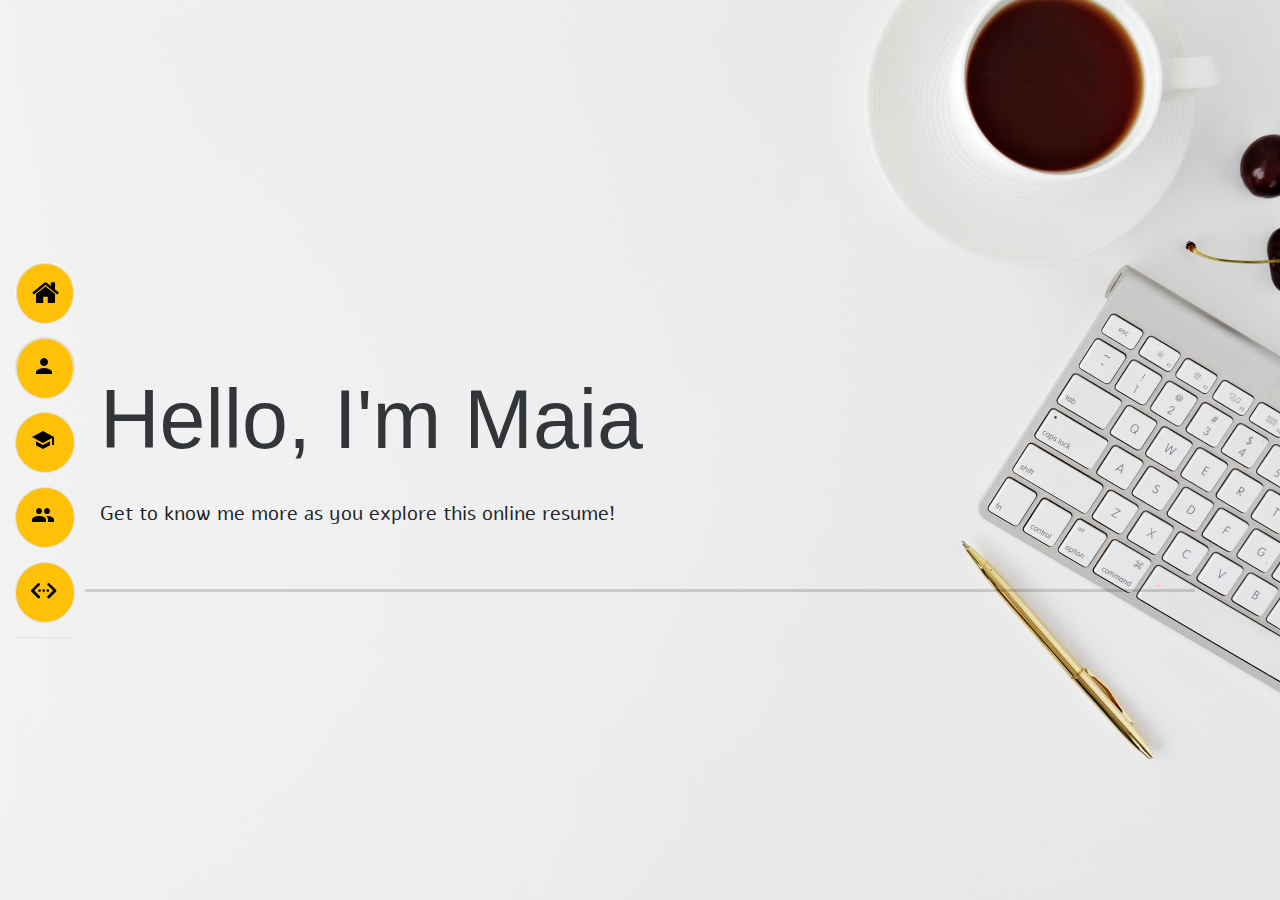
<file: index.html>
<!DOCTYPE html>
<html>

<head>
    <meta charset="utf-8">
    <meta name="viewport" content="width=device-width, initial-scale=1.0, shrink-to-fit=no">
    <title>homepage</title>
    <link rel="stylesheet" href="assets/bootstrap/css/bootstrap.min.css">
    <link rel="stylesheet" href="https://fonts.googleapis.com/css?family=Actor">
    <link rel="stylesheet" href="https://fonts.googleapis.com/css?family=Advent+Pro">
    <link rel="stylesheet" href="https://fonts.googleapis.com/css?family=Alef">
    <link rel="stylesheet" href="https://fonts.googleapis.com/css?family=Lora">
    <link rel="stylesheet" href="assets/fonts/font-awesome.min.css">
    <link rel="stylesheet" href="assets/fonts/ionicons.min.css">
    <link rel="stylesheet" href="assets/fonts/material-icons.min.css">
    <link rel="stylesheet" href="https://www.w3schools.com/w3css/4/w3.css">
    <link rel="stylesheet" href="assets/css/home_styles.css">
</head>

<body class="text-primary d-lg-flex justify-content-lg-center align-items-lg-center">
    <header id="header" class="float-left d-lg-flex align-items-center justify-content-xl-start" style="width: 9%;height: 100%;">
        <ul class="nav nav-tabs shadow-none d-flex float-left d-lg-flex flex-column justify-content-lg-center align-items-lg-center">
            <li class="nav-item border rounded-circle border-white shadow-none" id="nav-button" style="background-color: rgb(255,193,7);border-style: none;"><a class="nav-link active text-left bg-warning border rounded-circle shadow-none" id="nav-icon" href="#homepage" style="border-width: 1px;background-color: rgb(255,255,255);"><i class="fa fa-home shadow-none"></i></a></li>
            <li class="nav-item border rounded-circle" id="nav-button" style="background-color: rgb(255,193,7);"><a class="nav-link active bg-warning border rounded-circle" id="nav-icon" href="about.html"><i class="material-icons">person</i></a></li>
            <li class="nav-item" id="nav-button"><a class="nav-link active bg-warning border rounded-circle" id="nav-icon" href="education.html"><i class="material-icons">school</i></a></li>
            <li class="nav-item" id="nav-button"><a class="nav-link active bg-warning border rounded-circle" id="nav-icon" href="organizations.html"><i class="material-icons">group</i></a></li>
            <li class="nav-item" id="nav-button"><a class="nav-link active bg-warning border rounded-circle" id="nav-icon" href="portfolio.html"><i class="icon ion-code-working"></i></a></li>
        </ul>
    </header>
    <div id="homepage" class="container float-left">
        <div class="jumbotron" id="page_header">
            <h2 class="display-2 w3-animate-top" style="border-color: rgb(30,32,34);color: rgb(50,54,59);">Hello, I'm Maia</h2>
            <p>Get to know me more as you explore this online resume!</p>
        </div>
        <div class="line"></div>
    </div>
    <script src="assets/js/jquery.min.js"></script>
    <script src="assets/bootstrap/js/bootstrap.min.js"></script>
</body>

</html>
</file>
<file: assets/css/home_styles.css>
html {
  width: 100%;
  height:100%;
}

#div {
  display: block;
}

#page_header {
  width: 75%;
  margin-bottom: 0px;
}

.w3-animate-top {
  position: relative;
  animation: animatetop 1.5s;
}

#header {
  position: fixed;
  top: 0;
  left: 0;
  bottom: 0;
  z-index: 9997;
  padding: 15px;
}

.nav-tabs .nav-item {
  margin-bottom: 15px;
  transition: .3s;
}

.nav-item:hover {
  transform: scale(1.20);
}

#nav-button {
  height: 60px;
  width: 60px;
  justify-content: center;
}

#nav-icon {
  color: #000000;
  font-size: 29px;
}

nav-button span {
  max-width: 0;
  -webkit-transition: max-width 1s;
  transition: max-width 1s;
  display: inline-block;
  vertical-align: top;
  white-space: nowrap;
  overflow: hidden;
}

nav-button:hover span {
  max-width: 7rem;
}

.row {
  display: flex;
  -ms-flex-wrap: wrap;
  flex-wrap: wrap;
  width: 320px;
  margin-right: 0px;
  margin-left: 0px;
}

.h1, h1 {
  font-size: 10.5rem;
}

.line {
  width: 100%;
  height: 3px;
  background-color: rgba(35,25,25,0.17);
  margin-top: 2.5rem;
}

body {
  margin: 0;
  font-family: -apple-system,BlinkMacSystemFont,"Segoe UI",Roboto,"Helvetica Neue",Arial,"Noto Sans",sans-serif,"Apple Color Emoji","Segoe UI Emoji","Segoe UI Symbol","Noto Color Emoji";
  font-size: 0rem;
  font-weight: 400;
  line-height: 1.5;
  color: #212529;
  text-align: left;
  background-image: url(../../assets/img/background.jpg);
  background-size: cover;
  background-attachment: fixed;
}

p {
  color: rgb(33,36,40);
  font-family: Alef, sans-serif;
  margin-top: 2rem;
  margin-bottom: 0.5rem;
  font-size: 1.35rem;
}

.h2, h2 {
  font-size: 2rem;
}

#container {
  margin-top: 90px;
  margin-left: 150px;
}

.jumbotron {
  color: transparent;
  width: 100%;
  background-color: rgba(233,236,239,0);
  padding: 1rem 1rem;
  margin-top: 23rem;
  margin-bottom: 0.5rem;
  border-radius: .5rem;
  position: relative;
}
</file>
